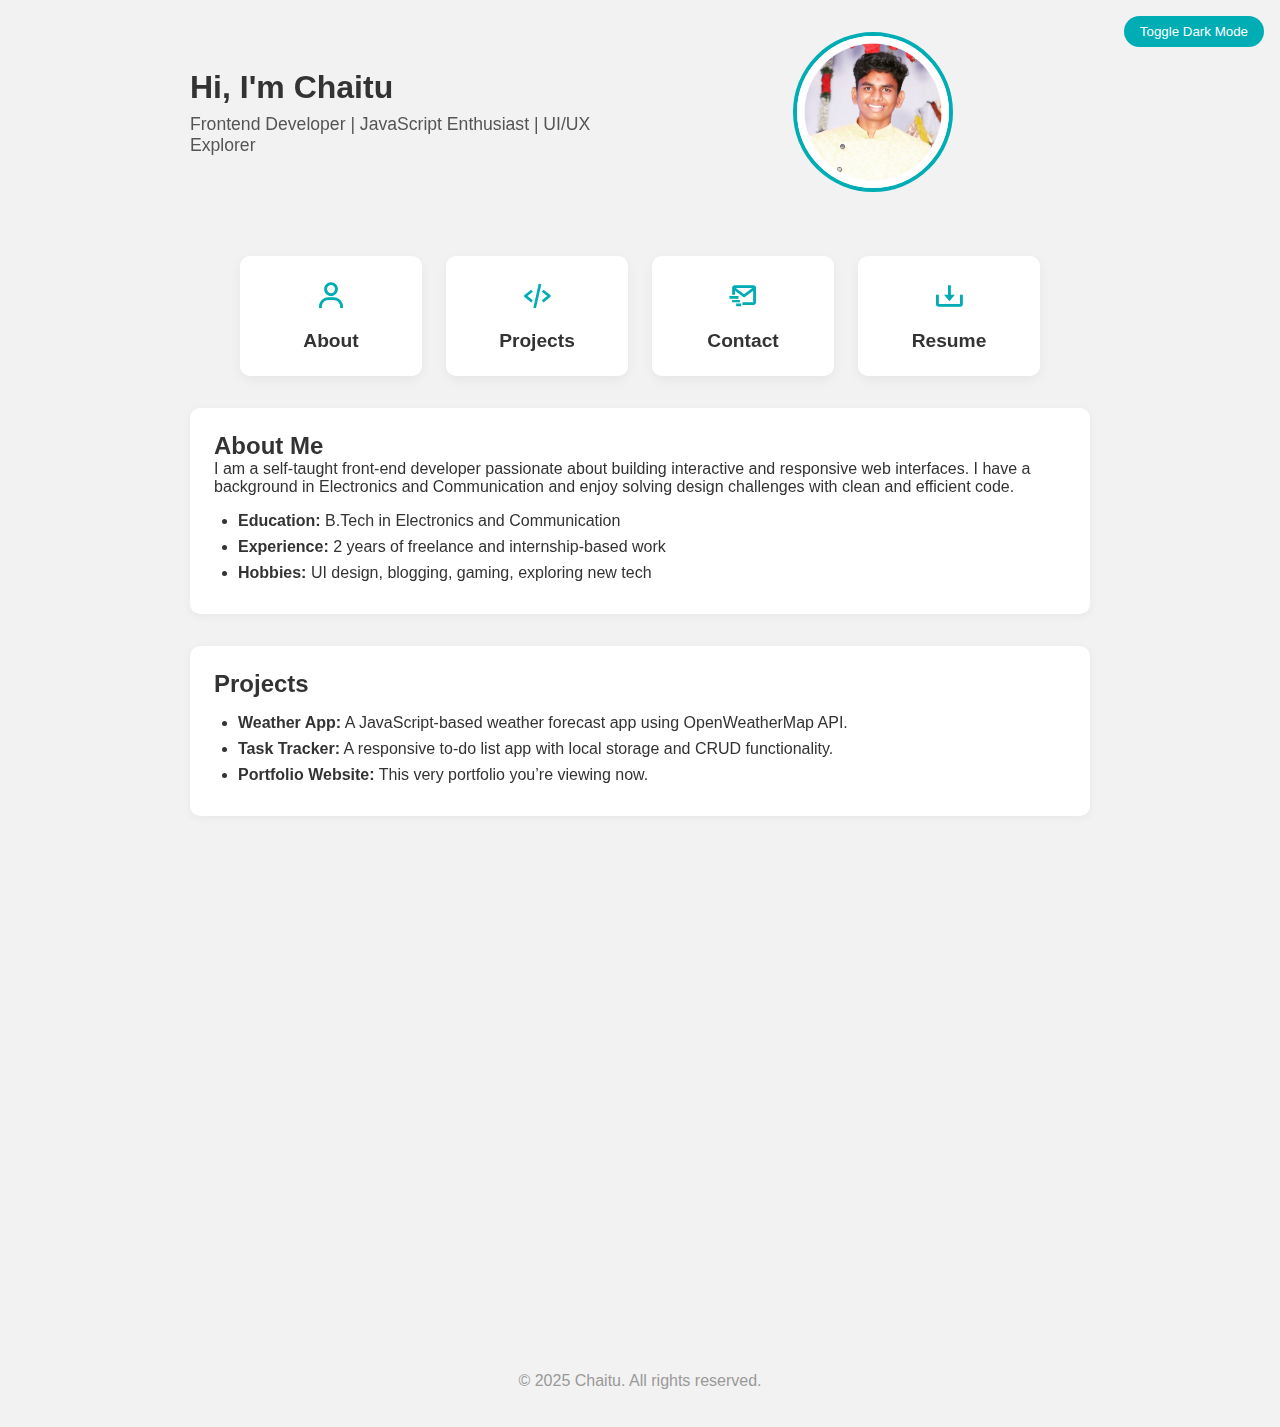
<file: index.html>
<!DOCTYPE html>
<html lang="en">
<head>
  <meta charset="UTF-8" />
  <meta name="viewport" content="width=device-width, initial-scale=1.0" />
  <title>Chaitu's Portfolio</title>
  <link href="https://cdn.jsdelivr.net/npm/boxicons@latest/css/boxicons.min.css" rel="stylesheet">
  <link href="https://unpkg.com/aos@2.3.4/dist/aos.css" rel="stylesheet">
  <style>
    :root {
      --bg-light: #f2f2f2;
      --bg-dark: #121212;
      --card-light: #ffffff;
      --card-dark: #1e1e1e;
      --text-light: #333;
      --text-dark: #eee;
      --primary: #00adb5;
    }

    * {
      margin: 0;
      padding: 0;
      box-sizing: border-box;
    }

    body {
      font-family: 'Segoe UI', sans-serif;
      background-color: var(--bg-light);
      color: var(--text-light);
      display: flex;
      flex-direction: column;
      align-items: center;
      min-height: 100vh;
      padding: 2rem 1rem;
      transition: background 0.3s, color 0.3s;
    }

    body.dark {
      background-color: var(--bg-dark);
      color: var(--text-dark);
    }

    .dark .menu-card, .dark section {
      background-color: var(--card-dark);
      color: var(--text-dark);
    }

    .toggle-btn {
      position: absolute;
      top: 1rem;
      right: 1rem;
      background: var(--primary);
      border: none;
      color: #fff;
      padding: 0.5rem 1rem;
      border-radius: 20px;
      cursor: pointer;
    }

    .intro-layout {
      display: flex;
      align-items: center;
      justify-content: space-between;
      gap: 2rem;
      max-width: 900px;
      width: 100%;
      margin-bottom: 2rem;
      flex-wrap: wrap;
    }

    .intro-text {
      flex: 1;
      min-width: 250px;
    }

    .intro-text h1 {
      font-size: 2rem;
      margin-bottom: 0.5rem;
    }

    .intro-text p {
      font-size: 1.1rem;
      color: #555;
    }

    .intro-image {
      flex: 1;
      display: flex;
      justify-content: center;
    }

    .profile-pic {
      width: 160px;
      height: 160px;
      border-radius: 50%;
      object-fit: cover;
      border: 4px solid var(--primary);
    }

    .menu-grid {
      display: grid;
      grid-template-columns: repeat(auto-fit, minmax(180px, 1fr));
      gap: 1.5rem;
      width: 100%;
      max-width: 800px;
      margin-top: 2rem;
    }

    .menu-card {
      background-color: var(--card-light);
      padding: 1.5rem;
      border-radius: 10px;
      box-shadow: 0 4px 12px rgba(0,0,0,0.05);
      text-align: center;
      transition: transform 0.3s ease, box-shadow 0.3s ease;
      text-decoration: none;
      color: inherit;
      will-change: transform;
    }

    .menu-card:hover {
      transform: translateY(-8px) scale(1.03);
      box-shadow: 0 8px 20px rgba(0,0,0,0.1);
    }

    .menu-card h3 {
      margin-top: 1rem;
      font-size: 1.2rem;
    }

    .menu-card i {
      font-size: 2rem;
      color: var(--primary);
    }

    section {
      max-width: 900px;
      width: 100%;
      background: var(--card-light);
      margin-top: 2rem;
      padding: 1.5rem;
      border-radius: 10px;
      box-shadow: 0 2px 10px rgba(0,0,0,0.05);
    }

    section ul {
      margin-top: 1rem;
      padding-left: 1.5rem;
    }

    section li {
      margin-bottom: 0.5rem;
    }

    form input, form textarea, form button {
      width: 100%;
      margin-top: 1rem;
      padding: 0.75rem;
      border-radius: 5px;
      border: 1px solid #ccc;
      font-size: 1rem;
    }

    form button {
      background: var(--primary);
      color: #fff;
      border: none;
      cursor: pointer;
    }
    .social-links {
  margin: 2rem 0 1rem;
  display: flex;
  gap: 1.5rem;
  justify-content: center;
  font-size: 2rem;
}

.social-links a {
  color: var(--text-light);
  transition: color 0.3s;
}

body.dark .social-links a {
  color: var(--text-dark);
}

.social-links a:hover {
  color: var(--primary);
}


    footer {
      text-align: center;
      margin-top: 3rem;
      color: #999;
    }

    @media (max-width: 768px) {
      .intro-layout {
        flex-direction: column-reverse;
        text-align: center;
      }

      .intro-text {
        margin-top: 1rem;
      }

      .menu-card h3 {
        font-size: 1rem;
      }
    }
  </style>
</head>
<body>
  <button class="toggle-btn" onclick="toggleDarkMode()">Toggle Dark Mode</button>

  <!-- Intro Section -->
  <div class="intro-layout" data-aos="fade-down">
    <div class="intro-text" data-aos="fade-right">
      <h1>Hi, I'm Chaitu</h1>
      <p>Frontend Developer | JavaScript Enthusiast | UI/UX Explorer</p>
    </div>
    <div class="intro-image" data-aos="fade-left">
      <img src="chai.jpg" alt="Chaitu" class="profile-pic" />
    </div>
  </div>

  <!-- Card-style Menu -->
  <div class="menu-grid">
    <a href="#about" class="menu-card" data-aos="zoom-in"><i class='bx bx-user'></i><h3>About</h3></a>
    <a href="#projects" class="menu-card" data-aos="zoom-in"><i class='bx bx-code-alt'></i><h3>Projects</h3></a>
    <a href="#contact" class="menu-card" data-aos="zoom-in"><i class='bx bx-mail-send'></i><h3>Contact</h3></a>
    <a href="chaitanya.pdf" class="menu-card" target="_blank" data-aos="zoom-in"><i class='bx bx-download'></i><h3>Resume</h3></a>
  </div>

  <!-- About Section -->
  <section id="about" data-aos="fade-up">
    <h2>About Me</h2>
    <p>I am a self-taught front-end developer passionate about building interactive and responsive web interfaces. I have a background in Electronics and Communication and enjoy solving design challenges with clean and efficient code.</p>
    <ul>
      <li><strong>Education:</strong> B.Tech in Electronics and Communication</li>
      <li><strong>Experience:</strong> 2 years of freelance and internship-based work</li>
      <li><strong>Hobbies:</strong> UI design, blogging, gaming, exploring new tech</li>
    </ul>
  </section>

  <!-- Projects Section -->
  <section id="projects" data-aos="fade-up">
    <h2>Projects</h2>
    <ul>
      <li><strong>Weather App:</strong> A JavaScript-based weather forecast app using OpenWeatherMap API.</li>
      <li><strong>Task Tracker:</strong> A responsive to-do list app with local storage and CRUD functionality.</li>
      <li><strong>Portfolio Website:</strong> This very portfolio you’re viewing now.</li>
    </ul>
  </section>

  <!-- Contact Section -->
  <section id="contact" data-aos="fade-up">
    <h2>Contact Me</h2>
    <form>
      <input type="text" placeholder="Your Name" required>
      <input type="email" placeholder="Your Email" required>
      <textarea rows="5" placeholder="Your Message" required></textarea>
      <button type="submit">Send Message</button>
    </form>
  </section>
<!-- Social Links -->
<div class="social-links" data-aos="fade-up">
  <a href="https://www.linkedin.com/in/chaitanya-kandula1201" target="_blank" aria-label="LinkedIn"><i class='bx bxl-linkedin'></i></a>
  <a href="https://github.com/chaitanya-kandula" target="_blank" aria-label="GitHub"><i class='bx bxl-github'></i></a>
  <a href="mailto:chaitanyakandula2005@gmail.com" aria-label="Email"><i class='bx bx-envelope'></i></a>
</div>

  <footer>
    <p>&copy; 2025 Chaitu. All rights reserved.</p>
  </footer>

  <!-- Scripts -->
  <script src="https://unpkg.com/aos@2.3.4/dist/aos.js"></script>
  <script>
    AOS.init();

    function toggleDarkMode() {
      document.body.classList.toggle("dark");
    }
  </script>
</body>
</html>
</file>
